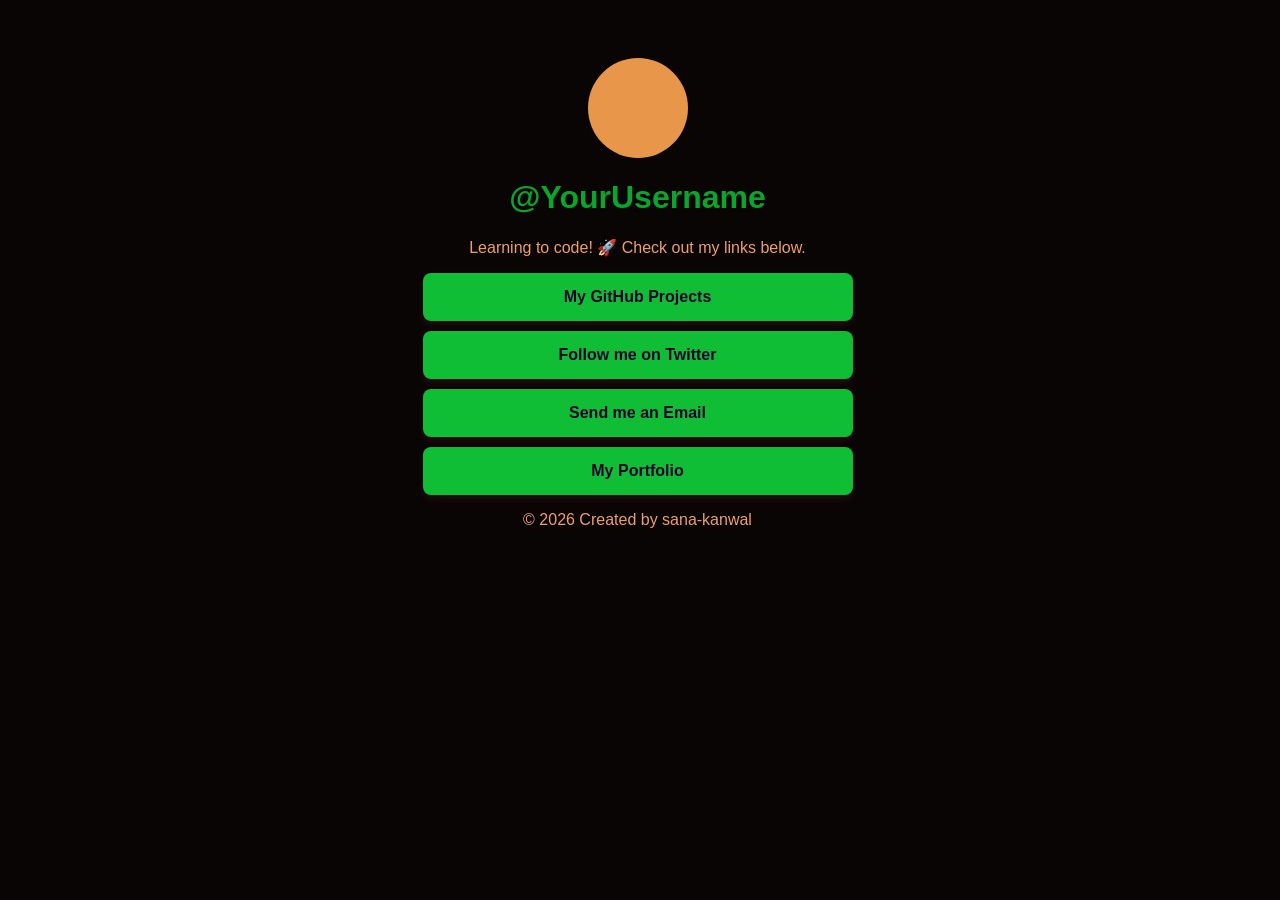
<file: index.html>
<!DOCTYPE html>
<html lang="en">
<head>
    <meta charset="UTF-8">
    <meta name="viewport" content="width=device-width, initial-scale=1.0">
    <title>My Personal Links</title>
    <style>
        /* Simple styling to make it look good on mobile */
        body { font-family: Arial, sans-serif; text-align: center; background-color: #0a0505; padding: 50px 20px 10px 15px; color:rgb(238, 159, 107) }
        .profile-img { width: 100px; height: 100px; border-radius: 50%; background: #e7964a; margin-bottom: 10px; }
        .link-card { display: block; background: rgb(16, 190, 54); color: #200231; text-decoration: none; 
                     padding: 15px; margin: 10px auto; max-width: 400px; border-radius: 8px; 
                     box-shadow: 0 4px 6px rgba(223, 91, 141, 0.1); font-weight: bold; transition: 0.3s; }
        .link-card:hover { background: #883131; color: white; }
    </style>
</head>
<body>

    <!-- 1. Profile Section -->
    <header>
        <div class="profile-img" style="margin: 0 auto;"></div> <!-- Replace with <img> later -->
        <h1 style="color:rgb(10, 165, 43)">@YourUsername</h1>
        <p>Learning to code! 🚀 Check out my links below.</p>
    </header>
<!-- 2. Links Section -->
    <main>
        <a href="https://github.com" class="link-card" >My GitHub Projects</a>
        <a href="https://twitter.com" class="link-card" >Follow me on Twitter</a>
        <a href="mailto:yourname@email.com" class="link-card">Send me an Email</a>
        <a href="myfirstweb.html" class="link-card" >My Portfolio</a>
    </main>
    <!-- 3. Footer Section -->
    <footer>
        <p>&copy; 2026 Created by sana-kanwal</p>
    </footer>
</body>
</html>
</file>
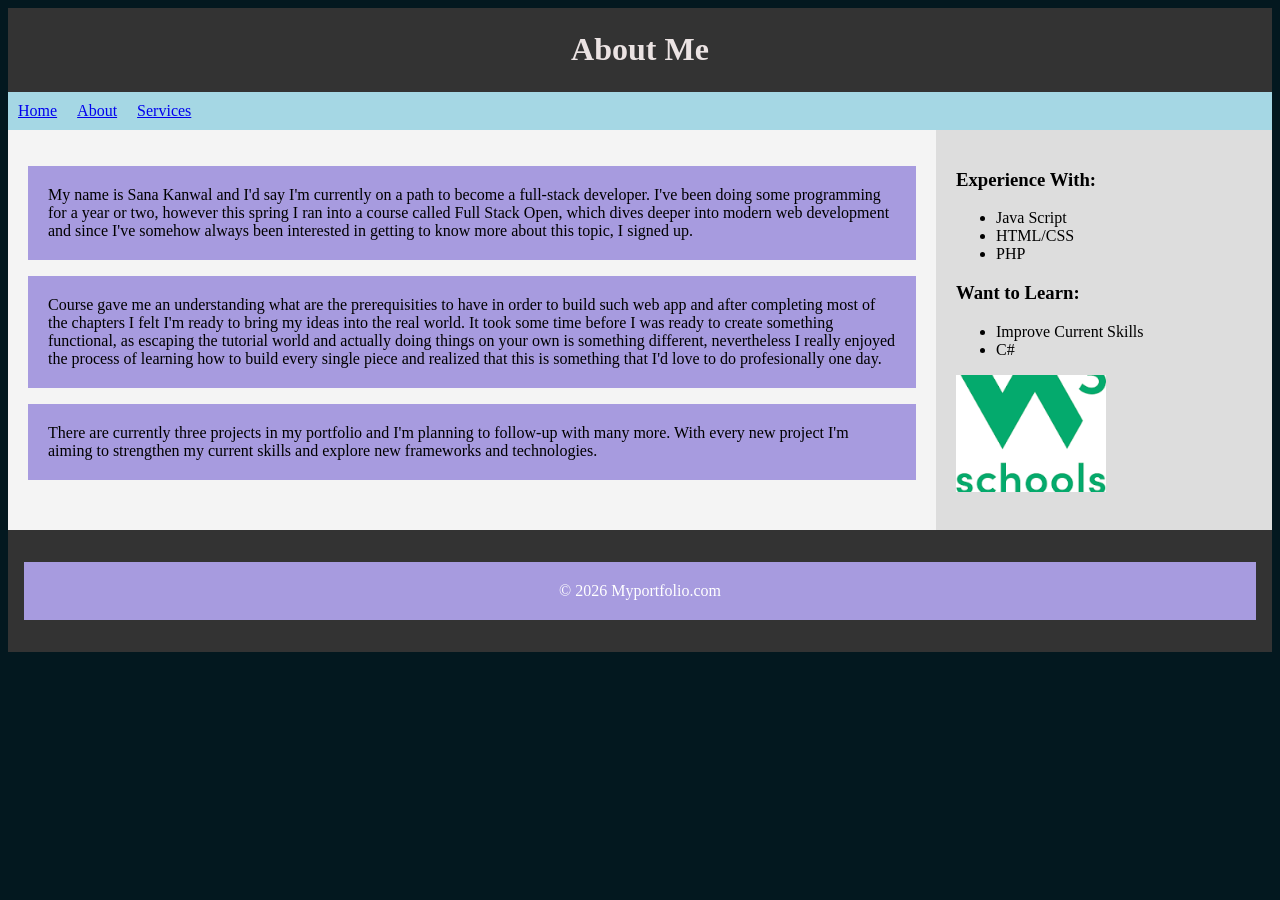
<file: about.html>
<!DOCTYPE html>
<html lang="en">
<head>
    <meta charset="UTF-8">
    <meta name="viewport" content="width=<device-width>, initial-scale=1.0">
    <title>about</title>
</head>
<body>
  <link rel="stylesheet" href="style.css">
<header><h1>About Me</h1></header>
<nav>
        <a href="index.html">Home</a>
        <a href="myfirstweb.html">About</a>
        <a href="#">Services</a>
    </nav>
        <div class="container">
        <main>

<p>My name is Sana Kanwal and I'd say I'm currently on a path to become a full-stack developer. I've been doing some programming for a year or two, however this spring I ran into a course called Full Stack Open, which dives deeper into modern web development and since I've somehow always been interested in getting to know more about this topic, I signed up.</p>
<p>Course gave me an understanding what are the prerequisities to have in order to build such web app and after completing most of the chapters I felt I'm ready to bring my ideas into the real world. It took some time before I was ready to create something functional, as escaping the tutorial world and actually doing things on your own is something different, nevertheless I really enjoyed the process of learning how to build every single piece and realized that this is something that I'd love to do profesionally one day.</p>
<p>There are currently three projects in my portfolio and I'm planning to follow-up with many more. With every new project I'm aiming to strengthen my current skills and explore new frameworks and technologies.
</p>
 </main>
        <aside>
            <h3>Experience With:</h3>
            <ul>
                <li>Java Script</li>
                <li>HTML/CSS</li>
                <li>PHP</li>
                
            </ul>
            <h3>Want to Learn:</h3>
            <ul>
                <li>Improve Current Skills</li>
                <li>C#</li>
            </ul>
            <a href="https://www.w3schools.com/html/"><img src="download.png" width="150"></img></a>

        </aside>
    </div>

    <footer><p>&copy; 2026 Myportfolio.com</p></footer>


</body>
</html>
</file>
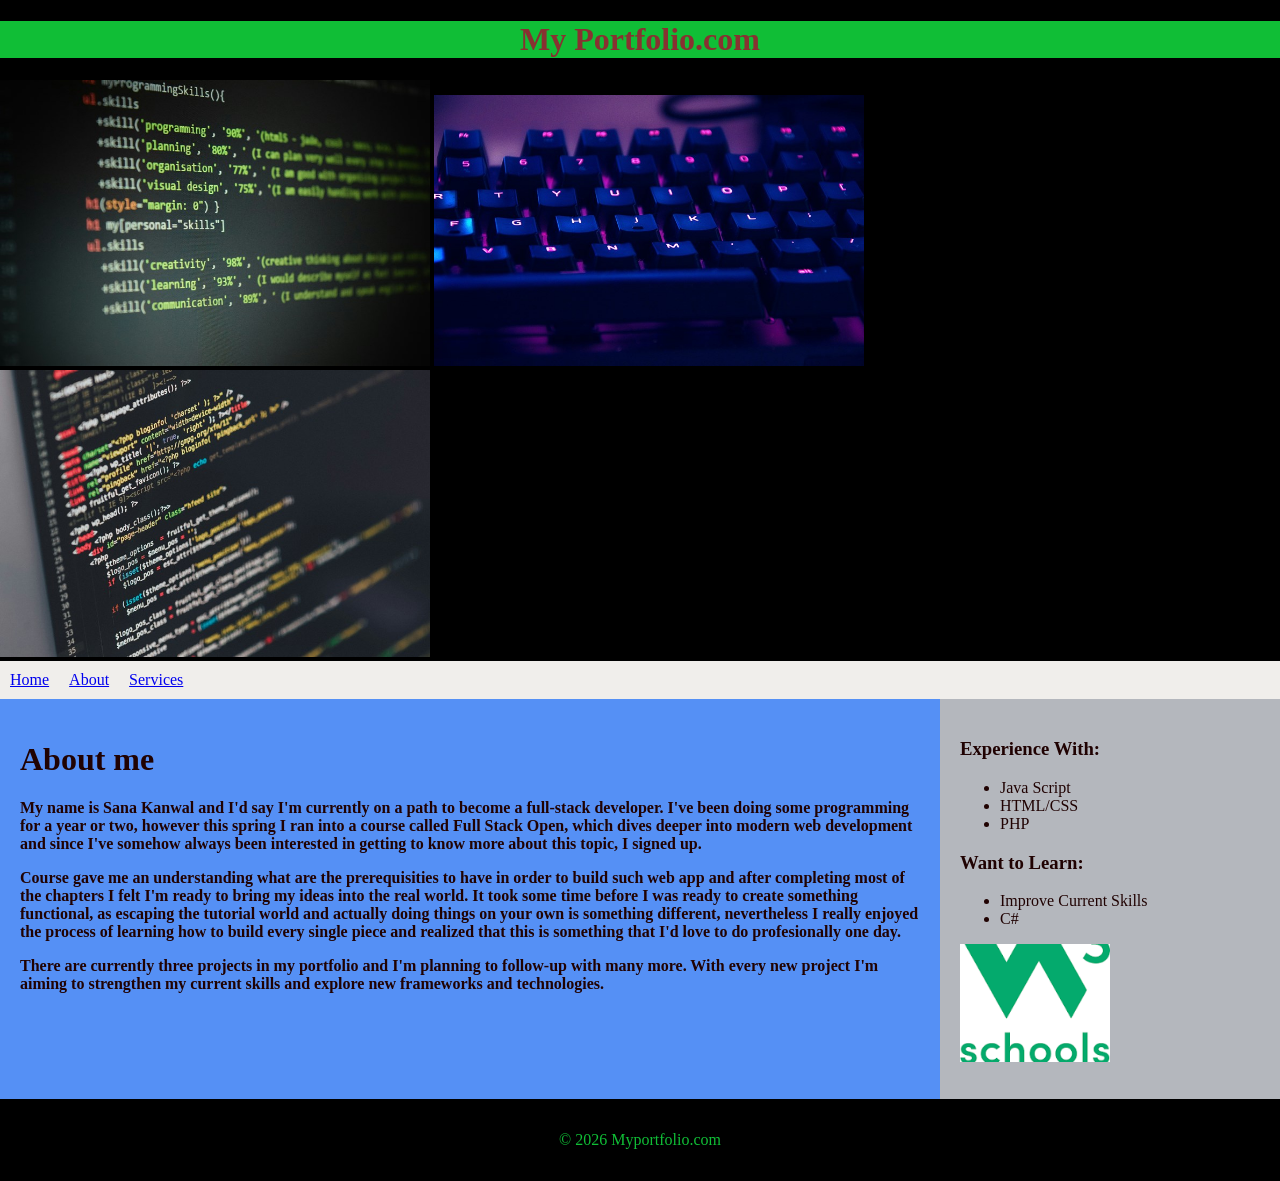
<file: myfirstweb.html>
<!DOCTYPE html>
<html lang="en">
<head>
    <meta charset="UTF-8">
    <meta name="viewport" content="width=device-width, initial-scale=1.0">
    <title>Myportfolio.com</title>
    <link rel="icon" type="image/x-icon" href="/images/fav-icon.png">
    <style>
        /* CSS to create the layout */
        body { font-family:cursive; margin: 0; color: #200202; background-color: black;}
        header { background:black; color: #883131; text-align: center;}
        nav { background: #f0eeeb;color:white; padding: 10px; display: flex; justify-content: left; gap: 20px; }
        .container { display: flex; min-height: 400px; }
        main { flex: 3; padding: 20px; background: #5590f5; }
        aside { flex: 1; padding: 20px; background: #b4b7bd; }
        footer { background: black; color: rgb(16, 190, 54); text-align: center; padding: 1rem; }
    </style>
</head>
<body>

    <header><h1 style="background-color:rgb(16, 190, 54);">My Portfolio.com</h1></header>
 <div>
    <img src="/images/Codes1.jpg" width =430>
    
    <img src="images/keyboard.jpg" width="430">
    <img src="/images/codes2.jpg" width="430">

 </div>   
    <nav>
        <a  href="index.html">Home</a>
        <a href="myfirstweb.html">About</a>
        <a href="services.html">Services</a>
    </nav>
    <div class="container">
        <main>
            <h1>About me</h1>

            <p><b>My name is Sana Kanwal and I'd say I'm currently on a path to become a full-stack developer. I've been doing some programming for a year or two, however this spring I ran into a course called Full Stack Open, which dives deeper into modern web development and since I've somehow always been interested in getting to know more about this topic, I signed up.</b></p>
<p><b>Course gave me an understanding what are the prerequisities to have in order to build such web app and after completing most of the chapters I felt I'm ready to bring my ideas into the real world. It took some time before I was ready to create something functional, as escaping the tutorial world and actually doing things on your own is something different, nevertheless I really enjoyed the process of learning how to build every single piece and realized that this is something that I'd love to do profesionally one day.</b></p>
<p><b>There are currently three projects in my portfolio and I'm planning to follow-up with many more. With every new project I'm aiming to strengthen my current skills and explore new frameworks and technologies.</b></p>

        </main>
        <aside>
            <h3>Experience With:</h3>
            <ul>
                <li>Java Script</li>
                <li>HTML/CSS</li>
                <li>PHP</li>
                
            </ul>
            <h3>Want to Learn:</h3>
            <ul>
                <li>Improve Current Skills</li>
                <li>C#</li>
            </ul>
            <a href="https://www.w3schools.com/html/"><img src="/images/w3school.png" width="150"></img></a>

        </aside>
    </div>

    <footer><p>&copy; 2026 Myportfolio.com</p></footer>

</body
</html>
</file>
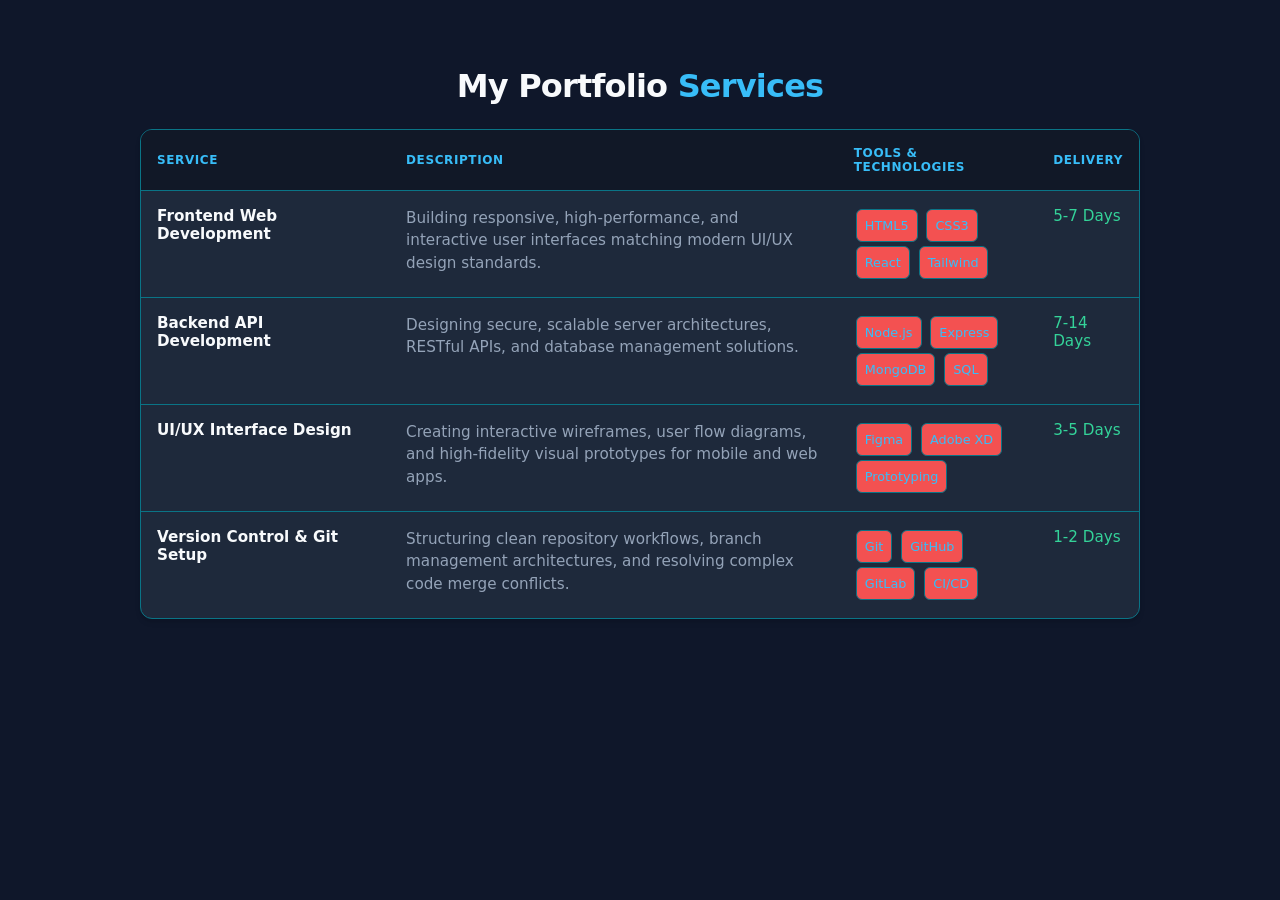
<file: services.html>
<!DOCTYPE html>
<html lang="en">
<head>
    <meta charset="UTF-8">
    <meta name="viewport" content="width=device-width, initial-scale=1.0">
    <title>My Portfolio Services</title>
    <style>
        :root {
            --bg-color: #0f172a;
            --card-bg: #1e293b;
            --text-main: #f8fafc;
            --text-muted: #94a3b8;
            --accent: #38bdf8;
            --border: #0a7486;
        }

        body {
            font-family: system-ui, -apple-system, BlinkMacSystemFont, 'Segoe UI', Roboto, sans-serif;
            background-color: var(--bg-color);
            color: var(--text-main);
            margin: 0;
            padding: 40px 20px;
            display: flex;
            justify-content: center;
        }

        .container {
            width: 100%;
            max-width: 1000px;
        }

        h2 {
            font-size: 2rem;
            margin-bottom: 24px;
            text-align: center;
            letter-spacing: -0.025em;
        }

        h2 span {
            color: var(--accent);
        }

        .table-wrapper {
            overflow-x: auto;
            background-color: var(--card-bg);
            border-radius: 12px;
            border: 1px solid var(--border);
            box-shadow: 0 4px 6px -1px rgba(0, 0, 0, 0.1), 0 2px 4px -2px rgba(0, 0, 0, 0.1);
        }

        table {
            width: 100%;
            border-collapse: collapse;
            text-align: left;
            font-size: 0.95rem;
        }

        th {
            background-color: #111827;
            color: var(--accent);
            padding: 16px;
            font-weight: 600;
            text-transform: uppercase;
            font-size: 0.75rem;
            letter-spacing: 0.05em;
            border-bottom: 1px solid var(--border);
        }

        td {
            padding: 16px;
            border-bottom: 1px solid var(--border);
            vertical-align: top;
        }

        tr:last-child td {
            border-bottom: none;
        }

        tr:hover {
            background-color: #24334d;
        }

        .service-name {
            font-weight: 600;
            color: var(--text-main);
        }

        .description {
            color: var(--text-muted);
            line-height: 1.5;
        }

        .tech-badge {
            display: inline-block;
            background-color: #f35151;
            color: var(--accent);
            padding: 8px 8px;
            border-radius: 6px;
            font-size: 0.8rem;
            margin: 2px;
            border: 1px solid var(--border);
        }

        .delivery {
            font-weight: 500;
            color: #34d399;
        }
    </style>
</head>
<body>

<div class="container">
    <h2>My Portfolio <span>Services</span></h2>
    
    <div class="table-wrapper">
        <table>
            <thead>
                <tr>
                    <th style="width: 25%;">Service</th>
                    <th style="width: 45%;">Description</th>
                    <th style="width: 20%;">Tools & Technologies</th>
                    <th style="width: 10%;">Delivery</th>
                </tr>
            </thead>
            <tbody>
                <tr>
                    <td class="service-name">Frontend Web Development</td>
                    <td class="description">Building responsive, high-performance, and interactive user interfaces matching modern UI/UX design standards.</td>
                    <td>
                        <span class="tech-badge">HTML5</span>
                        <span class="tech-badge">CSS3</span>
                        <span class="tech-badge">React</span>
                        <span class="tech-badge">Tailwind</span>
                    </td>
                    <td class="delivery">5-7 Days</td>
                </tr>
                <tr>
                    <td class="service-name">Backend API Development</td>
                    <td class="description">Designing secure, scalable server architectures, RESTful APIs, and database management solutions.</td>
                    <td>
                        <span class="tech-badge">Node.js</span>
                        <span class="tech-badge">Express</span>
                        <span class="tech-badge">MongoDB</span>
                        <span class="tech-badge">SQL</span>
                    </td>
                    <td class="delivery">7-14 Days</td>
                </tr>
                <tr>
                    <td class="service-name">UI/UX Interface Design</td>
                    <td class="description">Creating interactive wireframes, user flow diagrams, and high-fidelity visual prototypes for mobile and web apps.</td>
                    <td>
                        <span class="tech-badge">Figma</span>
                        <span class="tech-badge">Adobe XD</span>
                        <span class="tech-badge">Prototyping</span>
                    </td>
                    <td class="delivery">3-5 Days</td>
                </tr>
                <tr>
                    <td class="service-name">Version Control & Git Setup</td>
                    <td class="description">Structuring clean repository workflows, branch management architectures, and resolving complex code merge conflicts.</td>
                    <td>
                        <span class="tech-badge">Git</span>
                        <span class="tech-badge">GitHub</span>
                        <span class="tech-badge">GitLab</span>
                        <span class="tech-badge">CI/CD</span>
                    </td>
                    <td class="delivery">1-2 Days</td>
                </tr>
            </tbody>
        </table>
    </div>
</div>

</body>
</html>
</file>
<file: style.css>
body 
 { 
    font-family:cursive;
    margin: 10; 
    background-color:rgb(3, 24, 31)
}
header 
{ 
    background: #333; 
    color: rgb(235, 227, 227); 
    padding:2px; 
    text-align: center;
}
nav 
{ 
    background: #a5d7e4;
    color:white; 
    padding: 10px; 
    display: flex; 
    justify-content: 
    left; gap: 20px; 
}
.container 
{ 
    display: flex; 
    min-height: 400px; 
}
main
 { 
    flex: 3; 
    padding: 20px; 
    background: #f4f4f4;
 }
aside 
{ 
    flex: 1; 
    padding: 20px; 
    background: #ddd; 
}
footer 
{ 
    background: #333; 
    color: white; 
    text-align: center;
     padding: 1rem; 
    }
p
{
    background-color: #a79bdf;
    padding: 20px 20px 20px 20px;
}
</file>
